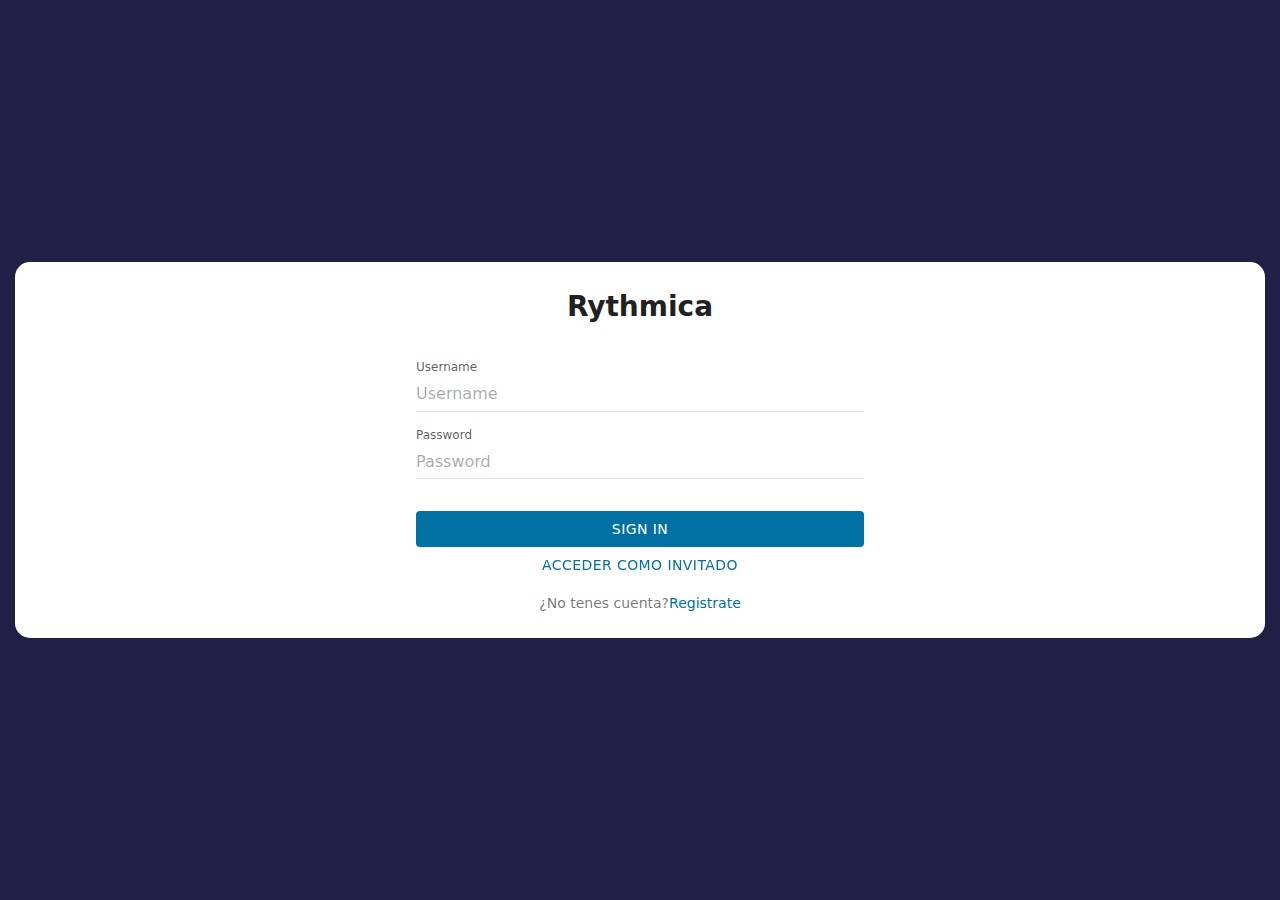
<file: index.html>
<!doctype html>
<html>
<head>
<meta charset="utf-8">
<meta name="viewport" content="width=device-width, initial-scale=1.0">
<title>Rythmica</title>
<link href="css/framework7.bundle.min.css" rel="stylesheet">
<link href="https://fonts.googleapis.com/icon?family=Material+Icons" rel="stylesheet">
<link href="css/style.css" rel="stylesheet">

</head>

<body>
	
	<div id="app">
		
		<section class="panel panel-left panel-cover">
		
			<div id="info-panel">
				<div class="row">
					<article class="col-40">
						<img src="img/lgoooo.png" alt="HTML tutorial" style="width:210px;height:80px;">
					</article>
					<article class="col-60">
						<b></b><br>
						
					</article>
					
				</div>				
			</div>
			
			<div class="list media-list no-margin-top">
  			<ul>
				<li>
				  <a href="/cards/" class="item-link item-content panel-close">
					<div class="item-media"><i class="material-icons">shopping_bag</i></div>
					<div class="item-inner">
					  <div class="item-title">Tienda</div>
					</div>
				  </a>
				</li>
				<li>
				  <a href="/swiper/" class="item-link item-content panel-close">
					<div class="item-media"><i class="material-icons">star</i></div>
					<div class="item-inner">
					  <div class="item-title">Favoritos</div>
					</div>
				  </a>
				</li>
				<li>
				  <a href="/about-us/" class="item-link item-content panel-close">
					<div class="item-media"><i class="material-icons">help</i></div>
					<div class="item-inner">
					  <div class="item-title">About-Us</div>
					</div>
				  </a>
				</li>
				<li>
				  <a href="/mision/" class="item-link item-content panel-close">
					<div class="item-media"><i class="material-icons">lightbulb</i></div>
					<div class="item-inner">
					  <div class="item-title">Mision y vision</div>
					</div>
				  </a>
				</li>
				<li>
				  <a href="/terminos/" class="item-link item-content panel-close">
					<div class="item-media"><i class="material-icons">book</i></div>
					<div class="item-inner">
					  <div class="item-title">Terminos y condiciones</div>
					</div>
				  </a>
				</li>
			  </ul>
			</div>

			
			
		</section>
		
		
		<div class="view view-main view-init">
        
			<section data-name="home" class="page">

			  <!-- Top Navbar -->
		  <nav class="navbar">
				<div class="navbar-bg"></div>
				<div class="navbar-inner">
				  	<div class="title">Rythmica</div>
					<div class="right">
						<a href="#" class="link panel-open" data-panel="left">
							<i class="material-icons">menu</i>
						</a>
					</div>
				</div>
			  </nav>


			  <section class="page-content">
				  
					  <h2 class="block-title">Recomendados&nbsp;</h2>
				  <div class="block">
				  
				  	<div class="row">
						<article class="col-50">
							<a href="#">
  								<img src="img/Devil_May_Cry_5_Special_Edition_VERGIL_Sound_Selection_Cover.webp" alt="HTML tutorial" style="width:150px;height:150px;">
							</a>
						</article> 
						<article class="col-50">
							<a href="#">
  								<img src="img/Bury_the_Light_cover.webp" alt="HTML tutorial" style="width:150px;height:150px;">
							</a>
						</article>
						
					</div>
				  
				  
				  <h2 class="block-title">Listas&nbsp;</h2>
				  <div class="block">
				  
				  	<div class="row">
						<article class="col-50">
							<a href="#">
  								<img src="img/Michael_Jackson_-_Thriller.png" alt="HTML tutorial" style="width:150px;height:150px;">
							</a>
						</article> 
						<article class="col-50">
							<a href="#">
  								<img src="img/chayanne_simplemente.jpg" alt="HTML tutorial" style="width:150px;height:150px;">
							</a>
						</article>
						
					</div>
				  
				  </div>
				  
				  	
				  
				  
			  </section>

			</section>
		</div>
		<div class="login-screen modal-in" id="modal-login">
		  <!-- Default view-page layout -->
		  <div class="view">
			<div class="page login-screen-page">
			  <!-- page-content has additional login-screen content -->
			  <div class="page-content login-screen-content">
				<div class="login-screen-title">Rythmica</div>
				<!-- Login form -->
				<form id="form-login">
				  <div class="list">
					<ul>
					  <li class="item-content item-input">
						<div class="item-inner">
						  <div class="item-title item-label tit">Username</div>
						  <div class="item-input-wrap">
							<input type="text" name="username" placeholder="Username" required>
							<span class="input-clear-button"></span>
						  </div>
						</div>
					  </li>
					  <li class="item-content item-input">
						<div class="item-inner">
						  <div class="item-title item-label">Password</div>
						  <div class="item-input-wrap">
							<input type="password" name="password" placeholder="Password" required>
							<span class="input-clear-button"></span>
						  </div>
						</div>
					  </li>
					</ul>
				  </div>
				  <div class="list block">
					<ul>
					  <li>
						<a href="#" class="button button-fill" id="btnLogin">Sign In</a>
					  </li>
					  <li>
						<a href="#" class="button login-screen-close">Acceder como invitado</a>
					  </li>
					</ul>
					<div class="block-footer">¿No tenes cuenta?<a href="#">Registrate</a></div>
				  </div>
				</form>
			  </div>
			</div>
		  </div>
		</div><!--login-->
	</div><!--app-->
	
	
	<script src="js/framework7.bundle.min.js"></script>
	<script src="js/app.js"></script>
	
	
	
	
	
</body>
</html>
</file>
<file: css/style.css>
:root{
 --f7-theme-color:#0071A2;
 --f7-navbar-bg-color: #202046; /*navbar*/
 --f7-navbar-link-color:#fff;
 --f7-navbar-text-color:#fff;
 --f7-bars-bg-color:#202046;/*toolbar*/
 --f7-block-margin-vertical:20px;
 --f7-card-footer-border-color:transparent; 
}
#info-panel{
	background-color: #202046;
	color: #fff;
	padding: 40px 30px;
}
.panel i{
	color: #123066;
}
.panel .list{
	font-size: 14px;
}
#modal-login .page{
	background-color: #202046;
	padding: 15px;
}
#modal-login .page-content{
	border-radius: 15px;
}
.img-fluid{
	max-width: 100%;
	display: block;
}
#checkout .card-content{
	padding: 10px 5px;
}
#checkout .titulo{
	font-weight: 600;
	font-size: 16px;
}
#checkout .precio{
	font-weight: 400;
	font-size: 16px;
}
.page{
	background-image:linear-gradient(#202046, #D04E61);
}
.page-content .block-title{
	color: #fff;
}
#info-panel{
	background-image:linear-gradient(#202046, #D04E61);
}
</file>
